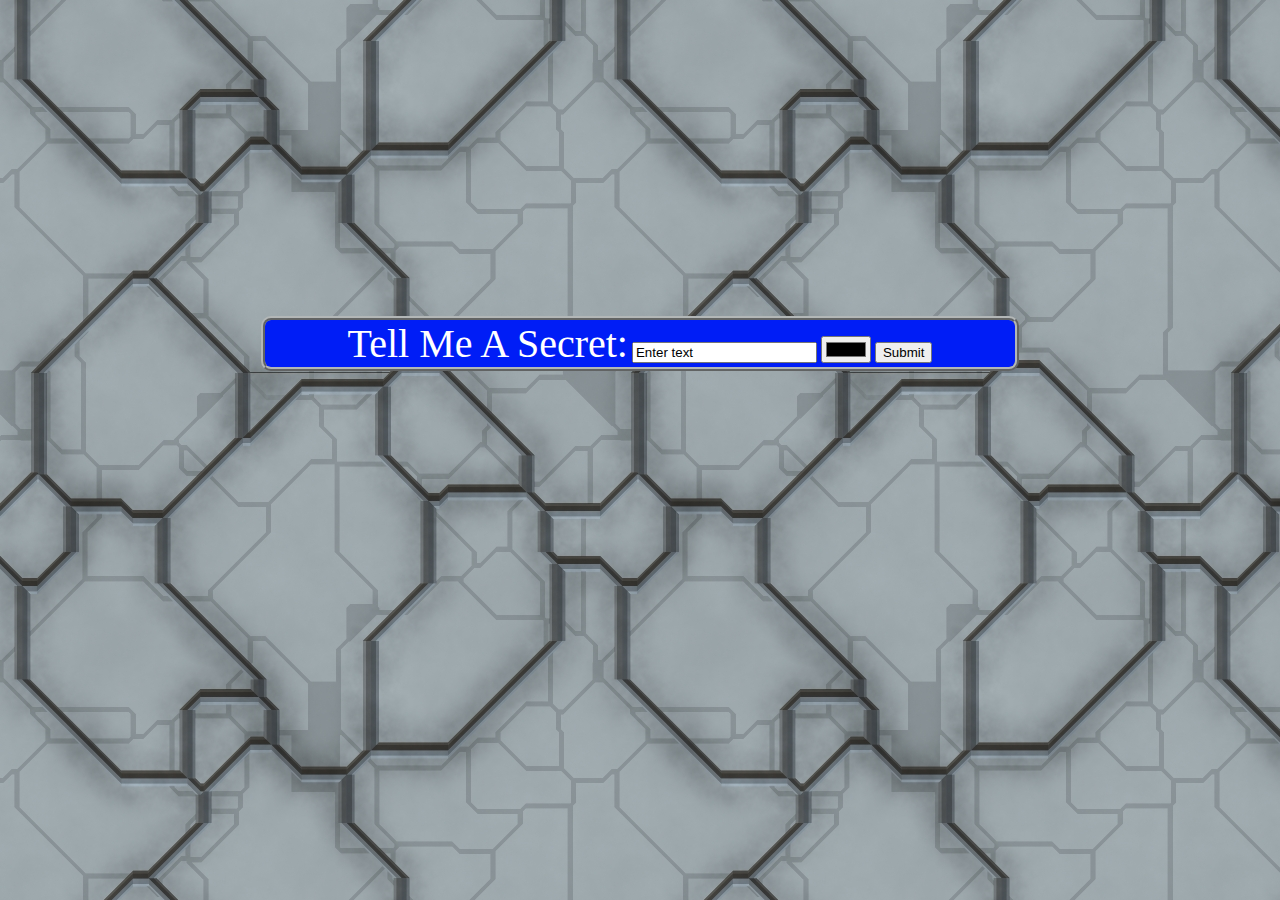
<file: expressTemplate/public/index.html>
<!DOCTYPE html>
<html lang="en">
<style>
	.textBox{
		text-align: center;
		background-color: #001DF6;
		border-radius: 10px;
		border: 4px ridge #B3B7B7;
		color: #FFFFFF;
		margin-top: 25%;
		margin-left: 20%;
		margin-right: 20%;
	}
	
	.
</style>

<head>
	<meta charset="UTF-8">
	<meta name="viewport" content="width=device-width, initial-scale=1.0">
	<title>Tell Me Secrets</title>
</head>
<body style = "background-image: url('pixelhull1.jpg'); ">

	<div class = "textBox">
		<form method = "POST", action="/formdata">
			<label for="data" style = "font-size: 250%; ">Tell Me A Secret:</label>
			<input type="text" name = "data" value = "Enter text">
			<input type="color" name ="color">
			<input type="submit" name = "submit" value = "Submit">
		</form>
	</div>

	
</body>
</html>
</file>
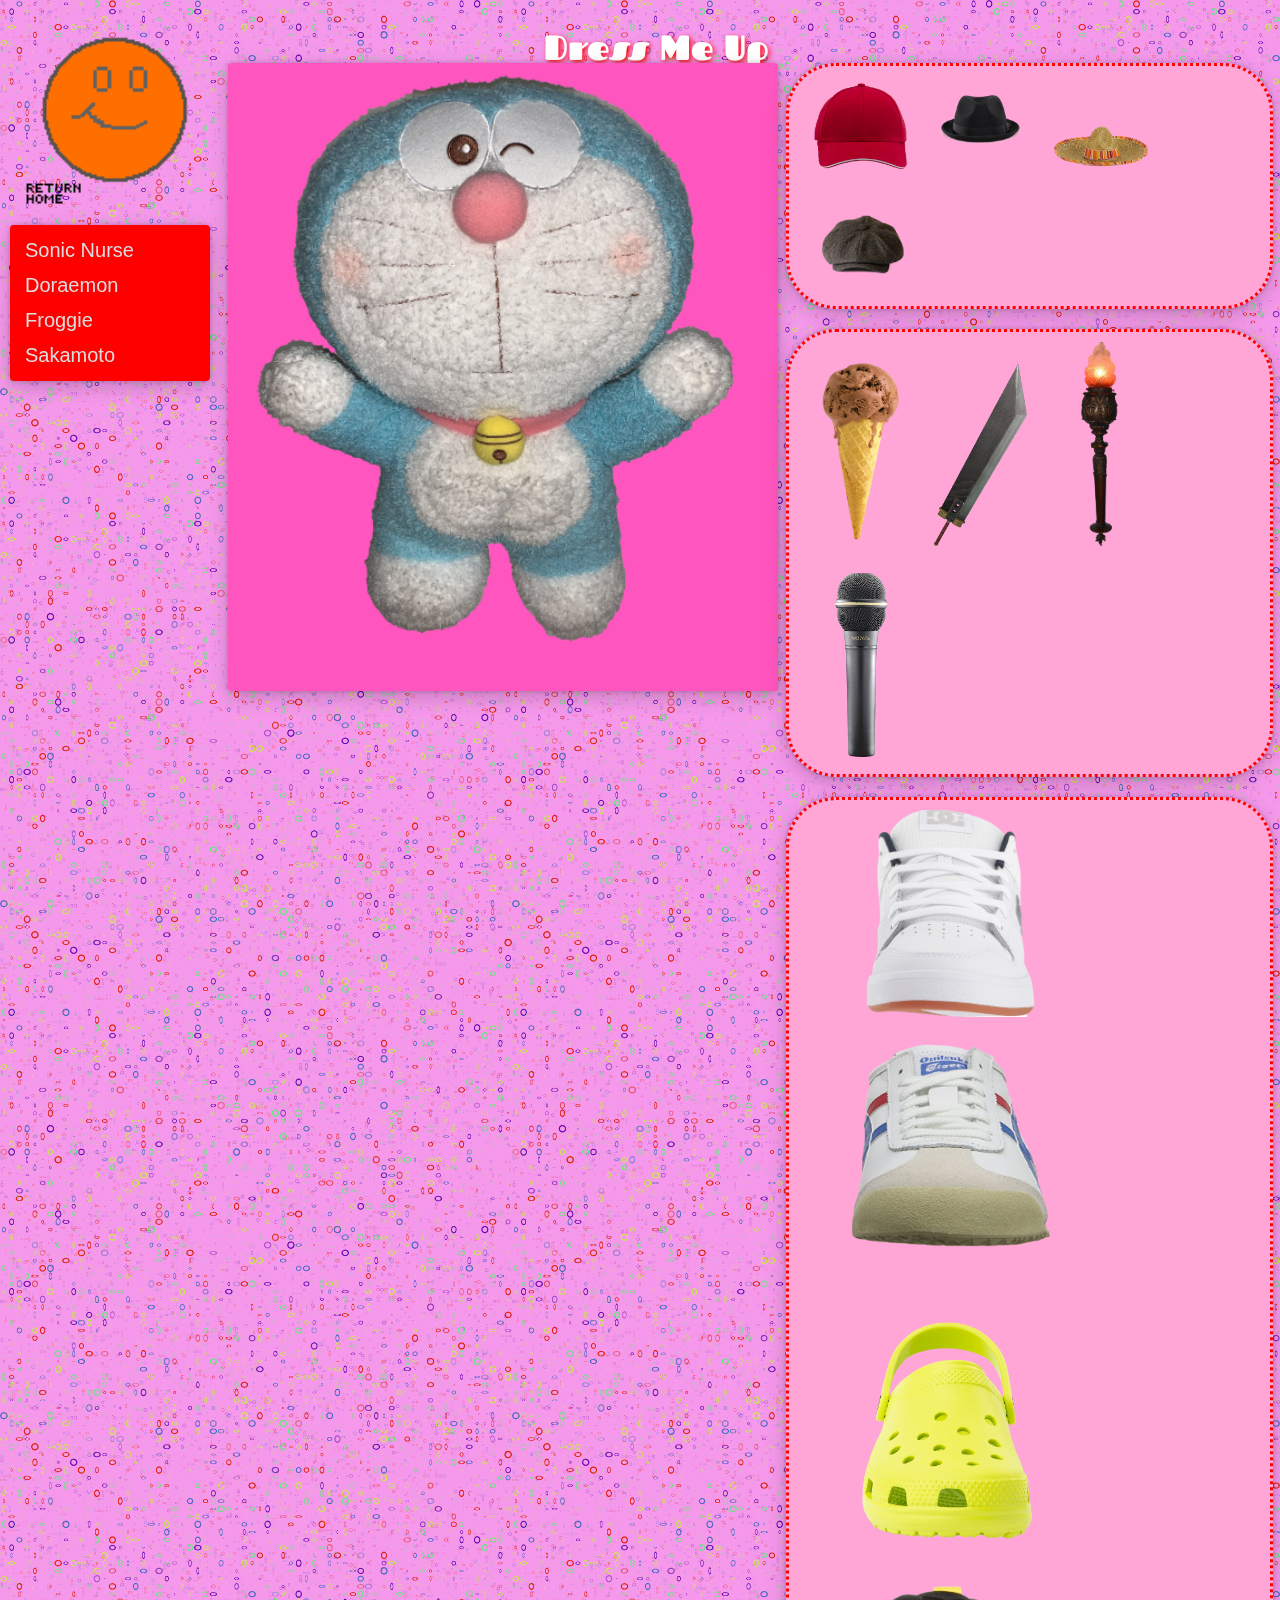
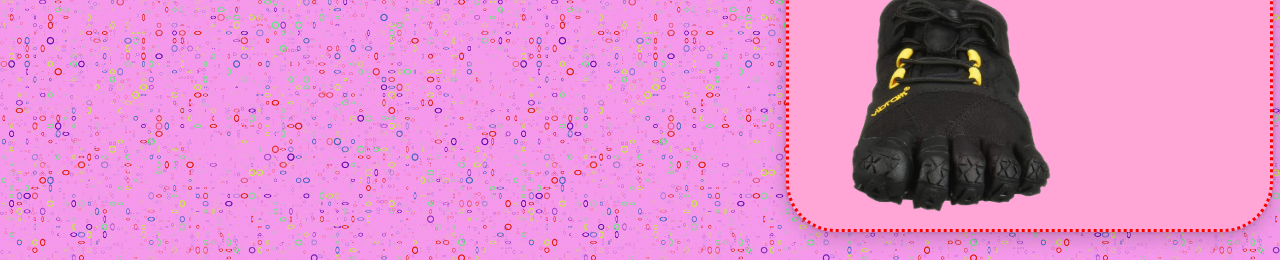
<file: midtermSite/public/Doraemon.html>
<!DOCTYPE html>

<html lang="en">

<head>
	<!-- link to CSS and fonts-->
	<link rel="stylesheet" href="style.css">
	<link rel="preconnect" href="https://fonts.gstatic.com">
	<link href="https://fonts.googleapis.com/css2?family=Potta+One&display=swap" rel="stylesheet"> 

	<!--image map resizer. Not sure if i need this first line-->
	<script src="http://ajax.googleapis.com/ajax/libs/jquery/1.11.0/jquery.min.js"></script>
	<script src="imageMapResizer.min.js"></script>
	<script>
	     $(document).ready(function() {
	         $('map').imageMapResize();
	     });
	</script>

	<script>
	// When the user clicks on div, open the popup
	function headFunction() {
	  var popup = document.getElementById("headPopUp");
	  popup.classList.toggle("show");
	} 

	function leftArmFunction(){
		var popup = document.getElementById("leftArmPopUp")
		popup.classList.toggle("show");
	}
	function rightArmFunction(){
		var popup = document.getElementById("rightArmPopUp")
		popup.classList.toggle("show");
	}
	function leftLegFunction(){
		var popup = document.getElementById("leftLegPopUp")
		popup.classList.toggle("show");
	}
	function rightLegFunction(){
		var popup = document.getElementById("rightLegPopUp")
		popup.classList.toggle("show");
	}
	</script>


	<meta charset="UTF-8">
	<meta name="viewport" content="width=device-width, initial-scale=1.0">
	<title>Tales From The Plushies</title>


</head>

<body style = "background-image: url('pink_BG.jpg')">
	<div class="homeButton">
		<a href="google.com">
			<img src="Home2.png" alt="HOME">
		</a>
	</div>

	 <!-- Side navigation -->
	<div class="sidenav">
	  <a href="SonicNurse.html">Sonic Nurse</a>
	  <a href="Doraemon.html">Doraemon</a>
	  <a href="Froggie.html">Froggie</a>
	  <a href="Sakamoto.html">Sakamoto</a>

	</div>

	<h1 id="header">Dress Me Up</h1>

	<!-- Page content -->
	<div class="general">


		<section class="main">
			<img src="doraemon.png" alt="doraemon" usemap="#doraemon">
			<!-- This is Doraemon. He likes it when people click on him with their mouse. 
			In fact, legend has it that if he doesn't get enough clicks per day he goes on a rampage with his raygun ...
			a raygun rampage if you will. -->

			<map name="doraemon">
				<!-- left arm (eww im right handed) -->
				<area shape="circle" coords="30,285,50" onclick="leftArmFunction()">
				<!-- right arm -->
				<area shape="circle" coords="400,275,60" onclick="rightArmFunction()">
				<!-- Head -->
				<area shape="circle" coords="230,120,130" onclick="headFunction()">
				<!-- left leg-->
				<area shape="circle" coords="150,480,50" onclick="leftLegFunction()">
				<!--right leg -->
				<area shape="circle" coords="300,480,50" onclick="rightLegFunction()">
			</map>

		</section>
	<!--
		<div class="popup" onclick="headFunction()">  
  			<span class="popuptext" id="headPopUp">Thanks for the head pat!</span>
		</div>

		<div class="popup" onclick="leftArmFunction()">  
  			<span class="popuptext" id="leftArmPopUp">My fists are weapons of mass destruction. I suggest you do not anger me</span>
		</div>

		<div class="popup" onclick="rightArmFunction()"> 
  			<span class="popuptext" id="rightArmPopUp">Did you really think I was left handed? Eww</span>
		</div>
		<div class="popup" onclick="leftLegFunction()"> 
  			<span class="popuptext" id="leftLegPopUp">This is actually a robot leg</span>
		</div>
		<div class="popup" onclick="rightLegFunction()"> 
  			<span class="popuptext" id="rightLegPopUp">This leg is not a robot leg ;)</span>
		</div>
	-->
		<div class="apparelselection">
			<section id="hatPanel" class = "clothingPanel">
				<img src="redHat.png" alt="redHat">
				<img src="fedora.png" alt="">
				<img src="sombrero.png" alt="">
				<img src="newsboy.png" alt="">
			</section>

			<section id="handPanel" class = "clothingPanel">
				<img src="icecream.png" alt="knife">
				<img src="buster.png" alt="">
				<img src="torch.png" alt="" style="size: 150%;">
				<img src="mic.png" alt="">
			</section>
			
			<section id="shoePanel" class = "clothingPanel">
				<img src="dc.png" alt="redHat">
				<img src="onitsuka.png" alt="">
				<img src="croc.png" alt="">
				<img src="toeshoe.png" alt="">
			</section>
		</div>
	</div> 

</body>

</html>
</file>
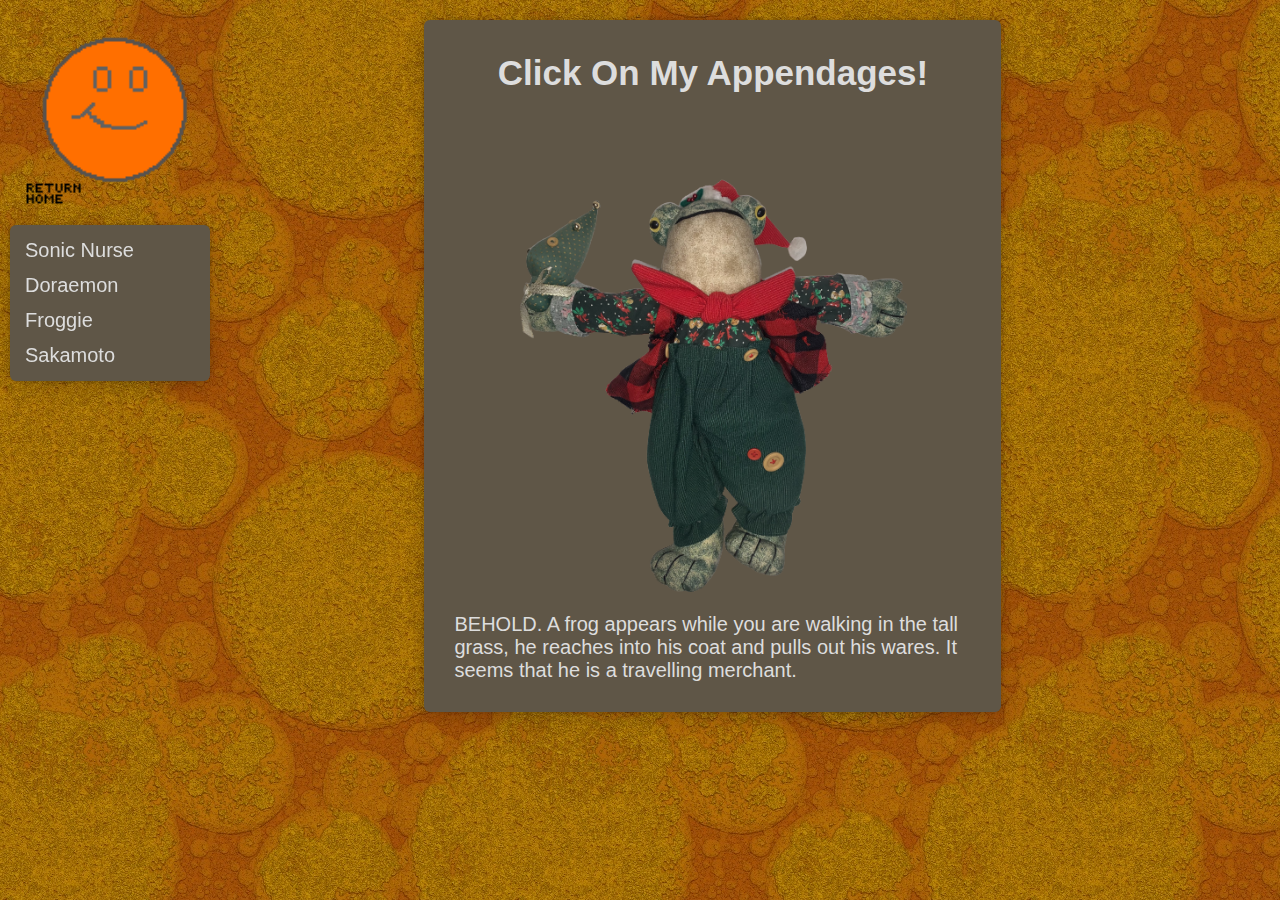
<file: midtermSite/public/Froggie.html>
<!DOCTYPE html>

<html lang="en">
<style>

	.homeButton {
		width: 200px;
		position: fixed;
		z-index: 1;
		top: 3%;
		left: 23px;
	}

	.homeButton img{
		width: 90%;
	}
	.sidenav {
	  width: 200px;
	  position: fixed;
	  z-index: 1;
	  top: 25%;
	  left: 10px;
	  background: #5f5647;
	  overflow-x: hidden;
	  padding: 8px 0;
	  border-radius: 6px;
	  box-shadow: 0px 0px 5px 0px rgba(0, 0, 0, 0.2), 0 6px 20px 0 rgba(0, 0, 0, 0.19);
	}

	.sidenav a {
	  padding: 6px 8px 6px 15px;
	  text-decoration: none;
	  font-size: 20px;
	  font-family: 'Montserrat', sans-serif;
	  color: #DDDDDD;
	  display: block;
	}

	.sidenav a:hover {
	  color: #9fd43e;
	}

	.main {
		width: 50%;
		margin-top: 20px;
		margin-left: 19%;
		padding: 10px 30px 30px 30px;
		background-color: #5f5647;
		border-radius: 6px;
	  	box-shadow: 0px 0px 5px 0px rgba(0, 0, 0, 0.2), 0 6px 20px 0 rgba(0, 0, 0, 0.19);
	  	font-size: 20px;
	  	font-family: 'Kanit', sans-serif;
	  	color: #DDDDDD;
	}

	.main img{
		display: block;
		margin-left: auto;
		margin-right: auto;
		width: 75%;
	}

	.main h1{
    	font-family: 'Oswald', sans-serif;
      	text-align: center;
		font-size: 35px;

	}

		 /* Popup container */
	.popup {
	  position: fixed;
	  right: 25%;
	  top: 25%;
	  display: inline-block;
	  cursor: pointer;
	}

	/* The actual popup (appears on top) */
	.popup .popuptext {
	  visibility: hidden;
	  width: 300px;
	  box-shadow: 0px 0px 3px 0px rgba(0,0,0,0.5), 0 6px 20px 0 rgba(0, 0, 0, 0.19);
	  background-color: #999999;
	  color: #EEEEEE;
	  font-family: 'Kanit', sans-serif;
	  text-align: center;
	  border-radius: 50px;
	  padding: 8px 30px;
	  position: absolute;
	  z-index: 1;
	  bottom: 125%;
	  left: 50%;
	  margin-left: -80px;
	}

	/* Popup arrow */
	.popup .popuptext::after {
	  content: "";
	  position: absolute;
	  top: 100%;
	  left: 50%;
	  margin-left: -5px;
	  border-width: 8px;
	  border-style: solid;
	  border-color: #df93b3 transparent transparent transparent;
	}

	/* Toggle this class when clicking on the popup container (hide and show the popup) */
	.popup .show {
	  visibility: visible;
	  -webkit-animation: fadeIn .25s;
	  animation: fadeIn .25s
	}

	/* Add animation (fade in the popup) */
	@-webkit-keyframes fadeIn {
	  from {opacity: 0;}
	  to {opacity: 1;}
	}

	@keyframes fadeIn {
	  from {opacity: 0;}
	  to {opacity:1 ;}
	} 

	.general {
	  margin-left: 210px; /* Same width as the sidebar + left position in px */
	  font-size: 28px; /* Increased text to enable scrolling */
	  padding: 0px 10px;
	}

</style>

<head>
	<link rel="preconnect" href="https://fonts.gstatic.com">
	<link href="https://fonts.googleapis.com/css2?family=Potta+One&display=swap" rel="stylesheet"> 
	<script src="http://ajax.googleapis.com/ajax/libs/jquery/1.11.0/jquery.min.js"></script>

	<script src="imageMapResizer.min.js"></script>
	<script>
	     $(document).ready(function() {
	         $('map').imageMapResize();
	     });
	</script>

	<script>
	// When the user clicks on div, open the popup
	function headFunction() {
	  var popup = document.getElementById("headPopUp");
	  popup.classList.toggle("show");
	}

	function leftArmFunction(){
		var popup = document.getElementById("leftArmPopUp")
		popup.classList.toggle("show");
	}
	function rightArmFunction(){
		var popup = document.getElementById("rightArmPopUp")
		popup.classList.toggle("show");
	}
	function leftLegFunction(){
		var popup = document.getElementById("leftLegPopUp")
		popup.classList.toggle("show");
	}
	function rightLegFunction(){
		var popup = document.getElementById("rightLegPopUp")
		popup.classList.toggle("show");
	}
	</script>


	<meta charset="UTF-8">
	<meta name="viewport" content="width=device-width, initial-scale=1.0">
	<title>Tales From The Plushies</title>
</head>

<body style="background-image: url('rust.jpg');">
	<div class="homeButton">
		<a href="google.com">
			<img src="Home2.png" alt="HOME">
		</a>
	</div>

	 <!-- Side navigation -->
	<div class="sidenav">
		<a href="SonicNurse.html">Sonic Nurse</a>
	  	<a href="Doraemon.html">Doraemon</a>
	  	<a href="Froggie.html">Froggie</a>
	  	<a href="Sakamoto.html">Sakamoto</a>
	</div>

	<!-- Page content -->
	<div class="general">

		<section class="main">
			<h1>Click On My Appendages!</h1>
			<img src="froggie.png" alt="Froggie" usemap="#Froggie">
			BEHOLD. A frog appears while you are walking in the tall grass, he reaches into his coat and pulls out his wares. It seems that he is a travelling merchant.
			<map name="Froggie">
				<!-- left arm -->
				<area shape="rect" coords="0,175,150,250" onclick="leftArmFunction()">
				<!-- right arm -->
				<area shape="rect" coords="300,175,450,250" onclick="rightArmFunction()">
				<!-- Head -->
				<area shape="circle" coords="230,140,75" onclick="headFunction()">
				<!-- left leg -->
				<area shape="rect" coords="150,300,220,600" onclick="leftLegFunction()">
				<!-- right leg -->
				<area shape="rect" coords="240,300,350,600" onclick="rightLegFunction()">
			</map>

		</section>

		<div class="popup" onclick="headFunction()">  
  			<span class="popuptext" id="headPopUp">Greetings traveller. Can I interest you in any fine goods?</span>
		</div>

		<div class="popup" onclick="leftArmFunction()">  
  			<span class="popuptext" id="leftArmPopUp">If you've got the gold. I've got what ya need.</span>
		</div>

		<div class="popup" onclick="rightArmFunction()"> 
  			<span class="popuptext" id="rightArmPopUp">Just got that new battleaxe 360 in stock. </span>
		</div>
		<div class="popup" onclick="leftLegFunction()"> 
  			<span class="popuptext" id="leftLegPopUp">I DONT ACCEPT CARD.</span>
		</div>
		<div class="popup" onclick="rightLegFunction()"> 
  			<span class="popuptext" id="rightLegPopUp">Alright Alright I will take crypto doe.</span>
		</div>

	</div> 

</body>

</html>
</file>
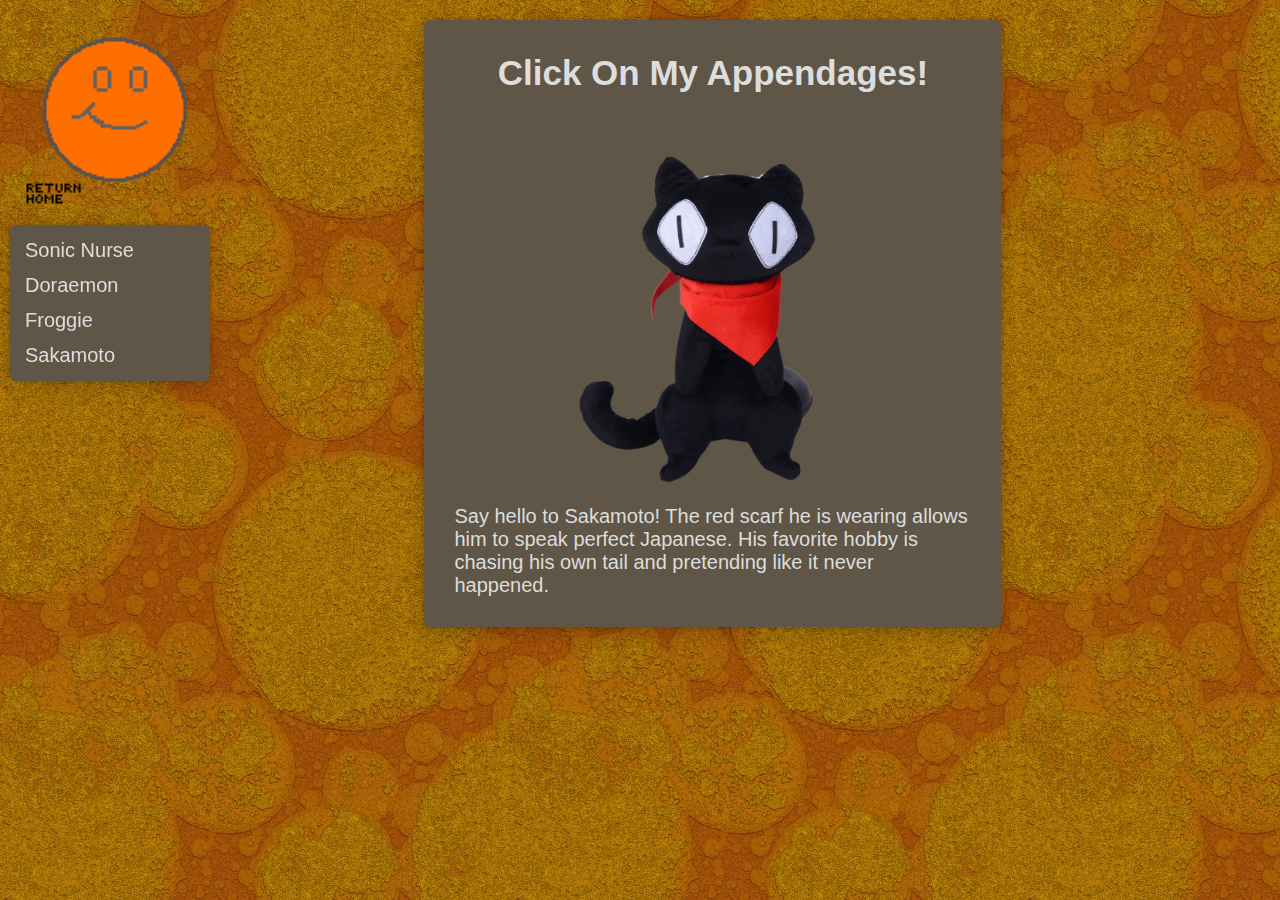
<file: midtermSite/public/Sakamoto.html>
<!DOCTYPE html>

<html lang="en">
<style>

	.homeButton {
		width: 200px;
		position: fixed;
		z-index: 1;
		top: 3%;
		left: 23px;
	}

	.homeButton img{
		width: 90%;
	}
	.sidenav {
	  width: 200px;
	  position: fixed;
	  z-index: 1;
	  top: 25%;
	  left: 10px;
	  background: #5f5647;
	  overflow-x: hidden;
	  padding: 8px 0;
	  border-radius: 6px;
	  box-shadow: 0px 0px 5px 0px rgba(0, 0, 0, 0.2), 0 6px 20px 0 rgba(0, 0, 0, 0.19);
	}

	.sidenav a {
	  padding: 6px 8px 6px 15px;
	  text-decoration: none;
	  font-size: 20px;
	  font-family: 'Montserrat', sans-serif;
	  color: #DDDDDD;
	  display: block;
	}

	.sidenav a:hover {
	  color: #9fd43e;
	}

	.main {
		width: 50%;
		margin-top: 20px;
		margin-left: 19%;
		padding: 10px 30px 30px 30px;
		background-color: #5f5647;
		border-radius: 6px;
	  	box-shadow: 0px 0px 5px 0px rgba(0, 0, 0, 0.2), 0 6px 20px 0 rgba(0, 0, 0, 0.19);
	  	font-size: 20px;
	  	font-family: 'Kanit', sans-serif;
	  	color: #DDDDDD;
	}

	.main img{
		display: block;
		margin-left: auto;
		margin-right: auto;
		width: 75%;
	}

	.main h1{
    	font-family: 'Oswald', sans-serif;
      	text-align: center;
		font-size: 35px;

	}

		 /* Popup container */
	.popup {
	  position: fixed;
	  right: 25%;
	  top: 25%;
	  display: inline-block;
	  cursor: pointer;
	}

	/* The actual popup (appears on top) */
	.popup .popuptext {
	  visibility: hidden;
	  width: 300px;
	  box-shadow: 0px 0px 3px 0px rgba(0,0,0,0.5), 0 6px 20px 0 rgba(0, 0, 0, 0.19);
	  background-color: #999999;
	  color: #EEEEEE;
	  font-family: 'Kanit', sans-serif;
	  text-align: center;
	  border-radius: 50px;
	  padding: 8px 30px;
	  position: absolute;
	  z-index: 1;
	  bottom: 125%;
	  left: 50%;
	  margin-left: -80px;
	}

	/* Popup arrow */
	.popup .popuptext::after {
	  content: "";
	  position: absolute;
	  top: 100%;
	  left: 50%;
	  margin-left: -5px;
	  border-width: 8px;
	  border-style: solid;
	  border-color: #df93b3 transparent transparent transparent;
	}

	/* Toggle this class when clicking on the popup container (hide and show the popup) */
	.popup .show {
	  visibility: visible;
	  -webkit-animation: fadeIn .25s;
	  animation: fadeIn .25s
	}

	/* Add animation (fade in the popup) */
	@-webkit-keyframes fadeIn {
	  from {opacity: 0;}
	  to {opacity: 1;}
	}

	@keyframes fadeIn {
	  from {opacity: 0;}
	  to {opacity:1 ;}
	} 

	.general {
	  margin-left: 210px; /* Same width as the sidebar + left position in px */
	  font-size: 28px; /* Increased text to enable scrolling */
	  padding: 0px 10px;
	}

</style>

<head>
	<link rel="preconnect" href="https://fonts.gstatic.com">
	<link href="https://fonts.googleapis.com/css2?family=Potta+One&display=swap" rel="stylesheet"> 
	<script src="http://ajax.googleapis.com/ajax/libs/jquery/1.11.0/jquery.min.js"></script>

	<script src="imageMapResizer.min.js"></script>
	<script>
	     $(document).ready(function() {
	         $('map').imageMapResize();
	     });
	</script>

	<script>
	// When the user clicks on div, open the popup
	function headFunction() {
	  var popup = document.getElementById("headPopUp");
	  popup.classList.toggle("show");
	}

	function leftArmFunction(){
		var popup = document.getElementById("leftArmPopUp")
		popup.classList.toggle("show");
	}
	function rightArmFunction(){
		var popup = document.getElementById("rightArmPopUp")
		popup.classList.toggle("show");
	}
	function leftLegFunction(){
		var popup = document.getElementById("leftLegPopUp")
		popup.classList.toggle("show");
	}
	function rightLegFunction(){
		var popup = document.getElementById("rightLegPopUp")
		popup.classList.toggle("show");
	}
	</script>


	<meta charset="UTF-8">
	<meta name="viewport" content="width=device-width, initial-scale=1.0">
	<title>Tales From The Plushies</title>
</head>

<body style="background-image: url('rust.jpg');">
	<div class="homeButton">
		<a href="google.com">
			<img src="Home2.png" alt="HOME">
		</a>
	</div>

	 <!-- Side navigation -->
	<div class="sidenav">
	  <a href="SonicNurse.html">Sonic Nurse</a>
	  <a href="Doraemon.html">Doraemon</a>
	  <a href="Froggie.html">Froggie</a>
	  <a href="Sakamoto.html">Sakamoto</a>

	</div>

	<!-- Page content -->
	<div class="general">

		<section class="main">
			<h1>Click On My Appendages!</h1>
			<img src="sakamoto.png" alt="Sakamoto" usemap="#Sakamoto">
			Say hello to Sakamoto! The red scarf he is wearing allows him to speak perfect Japanese. His favorite hobby is chasing his own tail and pretending like it never happened.
			<map name="Sakamoto">
				<!-- Tail -->
				<area shape="circle" coords="100,400,80" onclick="leftArmFunction()">
				<!-- Head -->
				<area shape="circle" coords="275,145,90" onclick="headFunction()">
				<!-- left leg-->
				<area shape="rect" coords="175,350,250,475" onclick="leftLegFunction()">
				<!--right leg -->
				<area shape="rect" coords="300,350,400,475" onclick="rightLegFunction()">
			</map>

		</section>

		<div class="popup" onclick="headFunction()">  
  			<span class="popuptext" id="headPopUp">Meeee owwww</span>
		</div>

		<div class="popup" onclick="leftArmFunction()">  
  			<span class="popuptext" id="leftArmPopUp">Only I get to touch my tail. Back up before you get hit.</span>
		</div>

		<div class="popup" onclick="leftLegFunction()"> 
  			<span class="popuptext" id="leftLegPopUp">Look at my little paws</span>
		</div>
		<div class="popup" onclick="rightLegFunction()"> 
  			<span class="popuptext" id="rightLegPopUp">I'm going to sleep. you can go now.</span>
		</div>

	</div> 

</body>

</html>
</file>
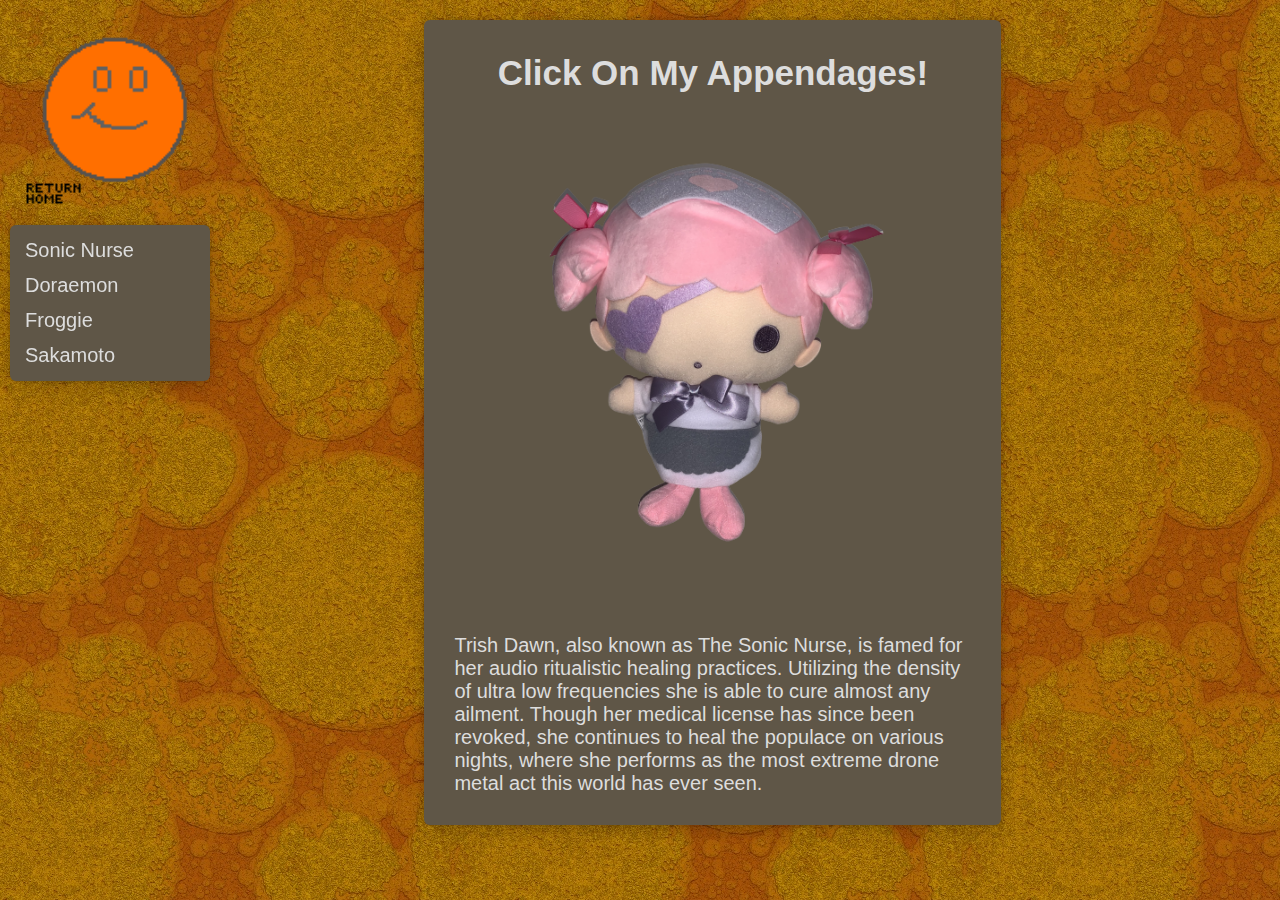
<file: midtermSite/public/SonicNurse.html>
<!DOCTYPE html>

<html lang="en">
<style>

	.homeButton {
		width: 200px;
		position: fixed;
		z-index: 1;
		top: 3%;
		left: 23px;
	}

	.homeButton img{
		width: 90%;
	}
	.sidenav {
	  width: 200px;
	  position: fixed;
	  z-index: 1;
	  top: 25%;
	  left: 10px;
	  background: #5f5647;
	  overflow-x: hidden;
	  padding: 8px 0;
	  border-radius: 6px;
	  box-shadow: 0px 0px 5px 0px rgba(0, 0, 0, 0.2), 0 6px 20px 0 rgba(0, 0, 0, 0.19);
	}

	.sidenav a {
	  padding: 6px 8px 6px 15px;
	  text-decoration: none;
	  font-size: 20px;
	  font-family: 'Montserrat', sans-serif;
	  color: #DDDDDD;
	  display: block;
	}

	.sidenav a:hover {
	  color: #9fd43e;
	}

	.main {
		width: 50%;
		margin-top: 20px;
		margin-left: 19%;
		padding: 10px 30px 30px 30px;
		background-color: #5f5647;
		border-radius: 6px;
	  	box-shadow: 0px 0px 5px 0px rgba(0, 0, 0, 0.2), 0 6px 20px 0 rgba(0, 0, 0, 0.19);
	  	font-size: 20px;
	  	font-family: 'Kanit', sans-serif;
	  	color: #DDDDDD;
	}

	.main img{
		display: block;
		margin-left: auto;
		margin-right: auto;
		width: 75%;
	}

	.main h1{
    	font-family: 'Oswald', sans-serif;
      	text-align: center;
		font-size: 35px;

	}

		 /* Popup container */
	.popup {
	  position: fixed;
	  right: 25%;
	  top: 25%;
	  display: inline-block;
	  cursor: pointer;
	}

	/* The actual popup (appears on top) */
	.popup .popuptext {
	  visibility: hidden;
	  width: 300px;
	  box-shadow: 0px 0px 3px 0px rgba(0,0,0,0.5), 0 6px 20px 0 rgba(0, 0, 0, 0.19);
	  background-color: #999999;
	  color: #EEEEEE;
	  font-family: 'Kanit', sans-serif;
	  text-align: center;
	  border-radius: 50px;
	  padding: 8px 30px;
	  position: absolute;
	  z-index: 1;
	  bottom: 125%;
	  left: 50%;
	  margin-left: -80px;
	}

	/* Popup arrow */
	.popup .popuptext::after {
	  content: "";
	  position: absolute;
	  top: 100%;
	  left: 50%;
	  margin-left: -5px;
	  border-width: 8px;
	  border-style: solid;
	  border-color: #df93b3 transparent transparent transparent;
	}

	/* Toggle this class when clicking on the popup container (hide and show the popup) */
	.popup .show {
	  visibility: visible;
	  -webkit-animation: fadeIn .25s;
	  animation: fadeIn .25s
	}

	/* Add animation (fade in the popup) */
	@-webkit-keyframes fadeIn {
	  from {opacity: 0;}
	  to {opacity: 1;}
	}

	@keyframes fadeIn {
	  from {opacity: 0;}
	  to {opacity:1 ;}
	} 

	.general {
	  margin-left: 210px; /* Same width as the sidebar + left position in px */
	  font-size: 28px; /* Increased text to enable scrolling */
	  padding: 0px 10px;
	}

</style>

<head>
	<link rel="preconnect" href="https://fonts.gstatic.com">
	<link href="https://fonts.googleapis.com/css2?family=Potta+One&display=swap" rel="stylesheet"> 
	<script src="http://ajax.googleapis.com/ajax/libs/jquery/1.11.0/jquery.min.js"></script>

	<script src="imageMapResizer.min.js"></script>
	<script>
	     $(document).ready(function() {
	         $('map').imageMapResize();
	     });
	</script>

	<script>
	// When the user clicks on div, open the popup
	function headFunction() {
	  var popup = document.getElementById("headPopUp");
	  popup.classList.toggle("show");
	}

	function leftArmFunction(){
		var popup = document.getElementById("leftArmPopUp")
		popup.classList.toggle("show");
	}
	function rightArmFunction(){
		var popup = document.getElementById("rightArmPopUp")
		popup.classList.toggle("show");
	}
	function leftLegFunction(){
		var popup = document.getElementById("leftLegPopUp")
		popup.classList.toggle("show");
	}
	function rightLegFunction(){
		var popup = document.getElementById("rightLegPopUp")
		popup.classList.toggle("show");
	}
	</script>


	<meta charset="UTF-8">
	<meta name="viewport" content="width=device-width, initial-scale=1.0">
	<title>Tales From The Plushies</title>
</head>

<body style="background-image: url('rust.jpg');">
	<div class="homeButton">
		<a href="google.com">
			<img src="Home2.png" alt="HOME">
		</a>
	</div>

	 <!-- Side navigation -->
	<div class="sidenav">
	  <a href="SonicNurse.html">Sonic Nurse</a>
	  <a href="Doraemon.html">Doraemon</a>
	  <a href="Froggie.html">Froggie</a>
	  <a href="Sakamoto.html">Sakamoto</a>

	</div>

	<!-- Page content -->
	<div class="general">

		<section class="main">
			<h1>Click On My Appendages!</h1>
			<img src="sonicNurse.png" alt="Sonic Nurse" usemap="#sonicNurse">
			Trish Dawn, also known as The Sonic Nurse, is famed for her audio ritualistic healing practices. Utilizing the density of ultra low frequencies she is able to cure almost any ailment. Though her medical license has since been revoked, she continues to heal the populace on various nights, where she performs as the most extreme drone metal act this world has ever seen.
			<map name="sonicNurse">
				<!-- left arm (eww im right handed) -->
				<area shape="circle" coords="125,320,25" onclick="leftArmFunction()">
				<!-- right arm -->
				<area shape="circle" coords="300,320,25" onclick="rightArmFunction()">
				<!-- Head -->
				<area shape="circle" coords="230,175,130" onclick="headFunction()">
				<!-- left leg-->
				<area shape="circle" coords="160,425,30" onclick="leftLegFunction()">
				<!--right leg -->
				<area shape="circle" coords="225,450,30" onclick="rightLegFunction()">
			</map>

		</section>

		<div class="popup" onclick="headFunction()">  
  			<span class="popuptext" id="headPopUp">My voice has a frequency of 60HZ</span>
		</div>

		<div class="popup" onclick="leftArmFunction()">  
  			<span class="popuptext" id="leftArmPopUp">I don't take health insurance. Only bartering here</span>
		</div>

		<div class="popup" onclick="rightArmFunction()"> 
  			<span class="popuptext" id="rightArmPopUp">Need some sedatives?</span>
		</div>
		<div class="popup" onclick="leftLegFunction()"> 
  			<span class="popuptext" id="leftLegPopUp">It gets tiring running away from my past all the time</span>
		</div>
		<div class="popup" onclick="rightLegFunction()"> 
  			<span class="popuptext" id="rightLegPopUp">My calves are HUGE</span>
		</div>

	</div> 

</body>

</html>
</file>
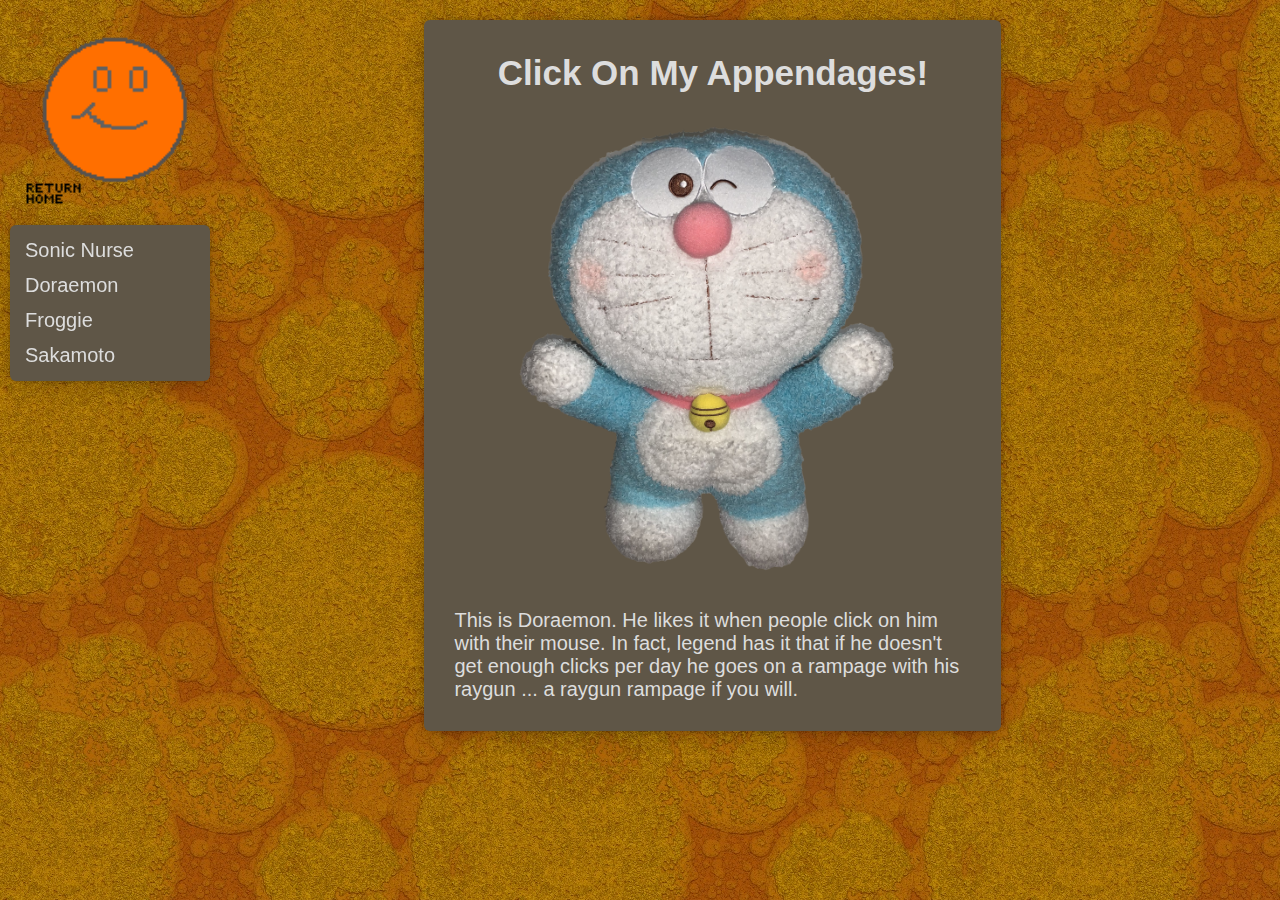
<file: site1/public/Doraemon.html>
<!DOCTYPE html>

<html lang="en">
<style>

	.homeButton {
		width: 200px;
		position: fixed;
		z-index: 1;
		top: 3%;
		left: 23px;
	}

	.homeButton img{
		width: 90%;
	}
	.sidenav {
	  width: 200px;
	  position: fixed;
	  z-index: 1;
	  top: 25%;
	  left: 10px;
	  background: #5f5647;
	  overflow-x: hidden;
	  padding: 8px 0;
	  border-radius: 6px;
	  box-shadow: 0px 0px 5px 0px rgba(0, 0, 0, 0.2), 0 6px 20px 0 rgba(0, 0, 0, 0.19);
	}

	.sidenav a {
	  padding: 6px 8px 6px 15px;
	  text-decoration: none;
	  font-size: 20px;
	  font-family: 'Montserrat', sans-serif;
	  color: #DDDDDD;
	  display: block;
	}

	.sidenav a:hover {
	  color: #9fd43e;
	}

	.main {
		width: 50%;
		margin-top: 20px;
		margin-left: 19%;
		padding: 10px 30px 30px 30px;
		background-color: #5f5647;
		border-radius: 6px;
	  	box-shadow: 0px 0px 5px 0px rgba(0, 0, 0, 0.2), 0 6px 20px 0 rgba(0, 0, 0, 0.19);
	  	font-size: 20px;
	  	font-family: 'Kanit', sans-serif;
	  	color: #DDDDDD;
	}

	.main img{
		display: block;
		margin-left: auto;
		margin-right: auto;
		width: 75%;
	}

	.main h1{
    	font-family: 'Oswald', sans-serif;
      	text-align: center;
		font-size: 35px;

	}

		 /* Popup container */
	.popup {
	  position: fixed;
	  right: 25%;
	  top: 25%;
	  display: inline-block;
	  cursor: pointer;
	}

	/* The actual popup (appears on top) */
	.popup .popuptext {
	  visibility: hidden;
	  width: 300px;
	  box-shadow: 0px 0px 3px 0px rgba(0,0,0,0.5), 0 6px 20px 0 rgba(0, 0, 0, 0.19);
	  background-color: #999999;
	  color: #EEEEEE;
	  font-family: 'Kanit', sans-serif;
	  text-align: center;
	  border-radius: 50px;
	  padding: 8px 30px;
	  position: absolute;
	  z-index: 1;
	  bottom: 125%;
	  left: 50%;
	  margin-left: -80px;
	}

	/* Popup arrow */
	.popup .popuptext::after {
	  content: "";
	  position: absolute;
	  top: 100%;
	  left: 50%;
	  margin-left: -5px;
	  border-width: 8px;
	  border-style: solid;
	  border-color: #df93b3 transparent transparent transparent;
	}

	/* Toggle this class when clicking on the popup container (hide and show the popup) */
	.popup .show {
	  visibility: visible;
	  -webkit-animation: fadeIn .25s;
	  animation: fadeIn .25s
	}

	/* Add animation (fade in the popup) */
	@-webkit-keyframes fadeIn {
	  from {opacity: 0;}
	  to {opacity: 1;}
	}

	@keyframes fadeIn {
	  from {opacity: 0;}
	  to {opacity:1 ;}
	} 

	.general {
	  margin-left: 210px; /* Same width as the sidebar + left position in px */
	  font-size: 28px; /* Increased text to enable scrolling */
	  padding: 0px 10px;
	}

</style>

<head>
	<link rel="preconnect" href="https://fonts.gstatic.com">
	<link href="https://fonts.googleapis.com/css2?family=Potta+One&display=swap" rel="stylesheet"> 
	<script src="http://ajax.googleapis.com/ajax/libs/jquery/1.11.0/jquery.min.js"></script>

	<script src="imageMapResizer.min.js"></script>
	<script>
	     $(document).ready(function() {
	         $('map').imageMapResize();
	     });
	</script>

	<script>
	// When the user clicks on div, open the popup
	function headFunction() {
	  var popup = document.getElementById("headPopUp");
	  popup.classList.toggle("show");
	}

	function leftArmFunction(){
		var popup = document.getElementById("leftArmPopUp")
		popup.classList.toggle("show");
	}
	function rightArmFunction(){
		var popup = document.getElementById("rightArmPopUp")
		popup.classList.toggle("show");
	}
	function leftLegFunction(){
		var popup = document.getElementById("leftLegPopUp")
		popup.classList.toggle("show");
	}
	function rightLegFunction(){
		var popup = document.getElementById("rightLegPopUp")
		popup.classList.toggle("show");
	}
	</script>


	<meta charset="UTF-8">
	<meta name="viewport" content="width=device-width, initial-scale=1.0">
	<title>Tales From The Plushies</title>
</head>

<body style="background-image: url('rust.jpg');">
	<div class="homeButton">
		<a href="google.com">
			<img src="Home2.png" alt="HOME">
		</a>
	</div>

	 <!-- Side navigation -->
	<div class="sidenav">
	  <a href="SonicNurse.html">Sonic Nurse</a>
	  <a href="Doraemon.html">Doraemon</a>
	  <a href="Froggie.html">Froggie</a>
	  <a href="Sakamoto.html">Sakamoto</a>

	</div>

	<!-- Page content -->
	<div class="general">

		<section class="main">
			<h1>Click On My Appendages!</h1>
			<img src="Doraemon.png" alt="Doraemon" usemap="#doraemon">
			This is Doraemon. He likes it when people click on him with their mouse. 
			In fact, legend has it that if he doesn't get enough clicks per day he goes on a rampage with his raygun ...
			a raygun rampage if you will.

			<map name="doraemon">
				<!-- left arm (eww im right handed) -->
				<area shape="circle" coords="30,285,50" onclick="leftArmFunction()">
				<!-- right arm -->
				<area shape="circle" coords="400,275,60" onclick="rightArmFunction()">
				<!-- Head -->
				<area shape="circle" coords="230,120,130" onclick="headFunction()">
				<!-- left leg-->
				<area shape="circle" coords="150,480,50" onclick="leftLegFunction()">
				<!--right leg -->
				<area shape="circle" coords="300,480,50" onclick="rightLegFunction()">
			</map>

		</section>

		<div class="popup" onclick="headFunction()">  
  			<span class="popuptext" id="headPopUp">Thanks for the head pat!</span>
		</div>

		<div class="popup" onclick="leftArmFunction()">  
  			<span class="popuptext" id="leftArmPopUp">My fists are weapons of mass destruction. I suggest you do not anger me</span>
		</div>

		<div class="popup" onclick="rightArmFunction()"> 
  			<span class="popuptext" id="rightArmPopUp">Did you really think I was left handed? Eww</span>
		</div>
		<div class="popup" onclick="leftLegFunction()"> 
  			<span class="popuptext" id="leftLegPopUp">This is actually a robot leg</span>
		</div>
		<div class="popup" onclick="rightLegFunction()"> 
  			<span class="popuptext" id="rightLegPopUp">This leg is not a robot leg ;)</span>
		</div>

	</div> 

</body>

</html>
</file>
<file: midtermSite/public/style.css>
@import url('https://fonts.googleapis.com/css2?family=Fascinate&display=swap');


#header {
    font-family: 'Fascinate', cursive;
    text-shadow: 2px 2px 5px red;
    text-align: center;
    font-size: 35px;
    color: #ffffff;
    position: fixed;
    left: 42.5%;
    top: 1px;
    z-index: -1;
}


.homeButton {
    width: 200px;
    position: fixed;
    z-index: 1;
    top: 3%;
    left: 23px;
}
.homeButton img{
    width: 90%;
}


.sidenav {
width: 200px;
position: fixed;
z-index: 1;
top: 25%;
left: 10px;
background: red;
overflow-x: hidden;
padding: 8px 0;
border-radius: 4px;
box-shadow: 0px 0px 5px 0px rgba(0, 0, 0, 0.2), 0 6px 20px 0 rgba(0, 0, 0, 0.19);
}
.sidenav a {
padding: 6px 8px 6px 15px;
text-decoration: none;
font-size: 20px;
font-family: 'Montserrat', sans-serif;
color: #DDDDDD;
display: block;
}
.sidenav a:hover {
color: #df1515;
}


/* everthing falls in general */
.general {
    margin-left: 210px; /* Same width as the sidebar + left position in px */
    margin-top: 5%;
    font-size: 28px; /* Increased text to enable scrolling */
    padding: 0px 10px;
    }


.main {
    background-color: #ff55be;

    position:fixed;
    width: 43%;

    border-radius: 4px;
    box-shadow: 0px 0px 5px 0px rgba(0, 0, 0, 0.2), 0 6px 20px 0 rgba(0, 0, 0, 0.19);

    font-size: 20px;
    font-family: 'Kanit', sans-serif;
    color: #DDDDDD;
    z-index: -1;
}
.main img{
    display: block;
    margin-left: auto;
    margin-right: auto;
    width: 90%;
}
.main h1{
    font-family: 'Oswald', sans-serif;
    text-align: center;
    font-size: 35px;

}

.apparelselection{
}
.clothingPanel {
    background-color: rgb(255, 166, 215);
    width: 45%; /* or whatever width you want. */
    height: 45%;
    max-width:45%; /* or whatever width you want. */
    max-height: 45%;

    
    margin-left: 54%;
    margin-bottom: 20px;
    right: 2%;

    padding-left: 15px;

    display: inline-block;

    border-radius: 50px;
    border-style: dotted;
    border-color: red ;

    box-shadow: 0px 0px 5px 0px rgba(0, 0, 0, 0.2), 0 6px 20px 0 rgba(0, 0, 0, 0.19);
}
#handPanel.clothingPanel{
    height: 30%;
}
#shoePanel.clothingPanel{
    height: 30%;
}
.clothingPanel img{
    width:20%;
    padding: 10px 10px 10px 10px;
}
#shoePanel.clothingPanel img{
    width: 200px;
    padding-left: 10%;
}






    /* Popup container */
.popup {
position: fixed;
right: 25%;
top: 25%;
display: inline-block;
cursor: pointer;
}

/* The actual popup (appears on top) */
.popup .popuptext {
visibility: hidden;
width: 300px;
box-shadow: 0px 0px 3px 0px rgba(0,0,0,0.5), 0 6px 20px 0 rgba(0, 0, 0, 0.19);
background-color: #999999;
color: #EEEEEE;
font-family: 'Kanit', sans-serif;
text-align: center;
border-radius: 50px;
padding: 8px 30px;
position: absolute;
z-index: 1;
bottom: 125%;
left: 50%;
margin-left: -80px;
}

/* Popup arrow */
.popup .popuptext::after {
content: "";
position: absolute;
top: 100%;
left: 50%;
margin-left: -5px;
border-width: 8px;
border-style: solid;
border-color: #df93b3 transparent transparent transparent;
}

/* Toggle this class when clicking on the popup container (hide and show the popup) */
.popup .show {
visibility: visible;
-webkit-animation: fadeIn .25s;
animation: fadeIn .25s
}

/* Add animation (fade in the popup) */
@-webkit-keyframes fadeIn {
from {opacity: 0;}
to {opacity: 1;}
}

@keyframes fadeIn {
from {opacity: 0;}
to {opacity:1 ;}
}
</file>
